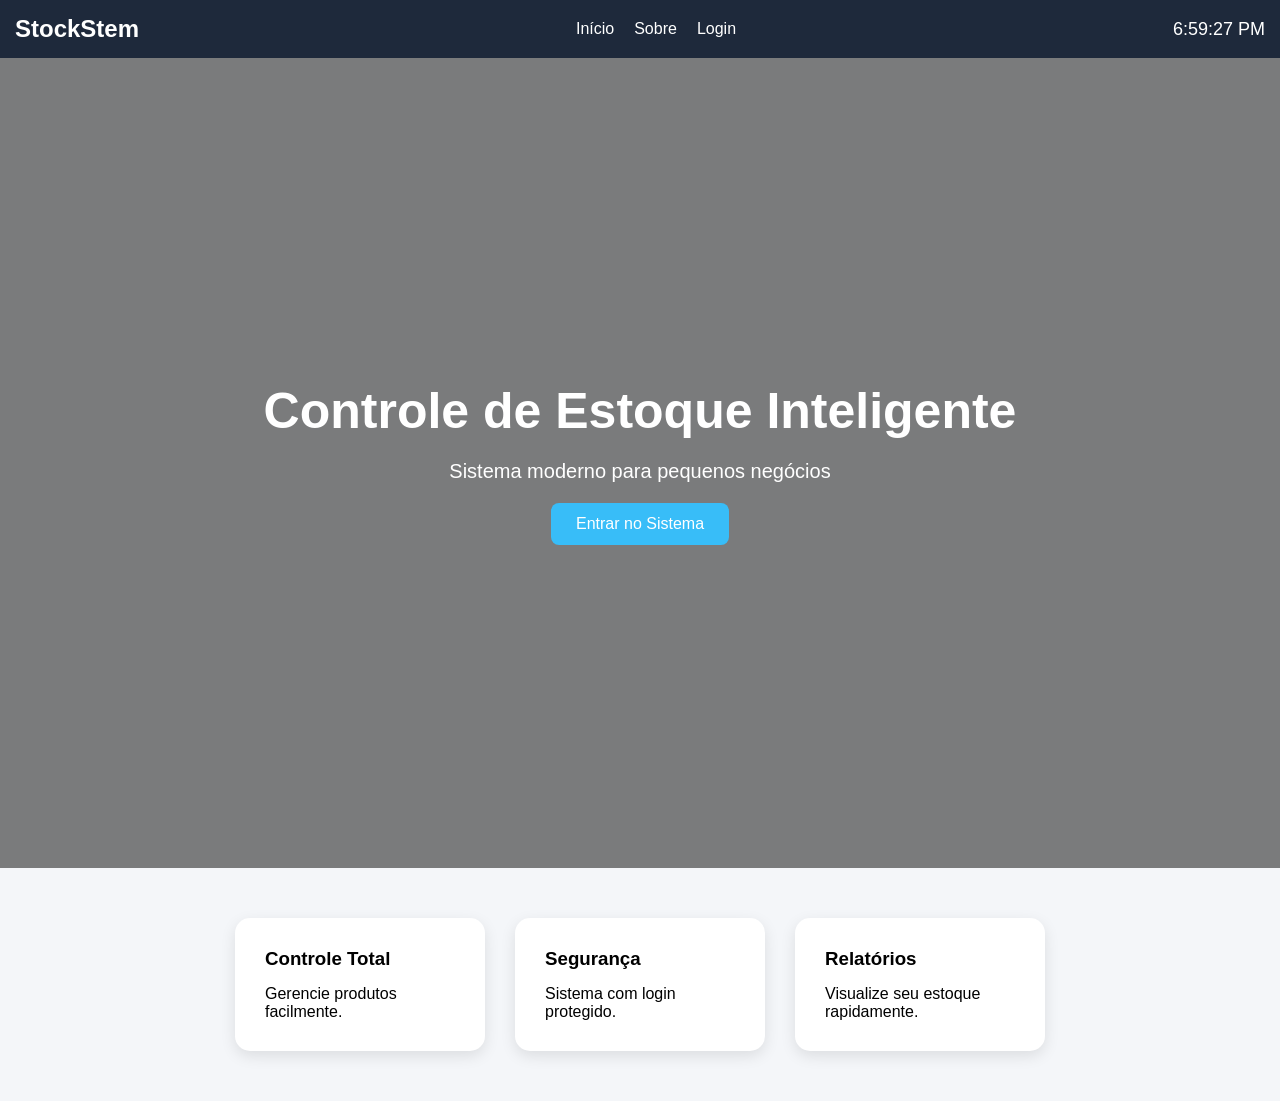
<file: site_facul/index.html>
<!DOCTYPE html>
<html lang="pt-br">

<head>

    <meta charset="UTF-8">

    <title>Controle de Estoque</title>

    <link rel="stylesheet" href="style.css">

</head>

<body>

    <nav>

        <h1>StockStem</h1>

        <ul>
            <li><a href="">Início</a></li>
            <li><a href="">Sobre</a></li>
            <li><a href="login.html">Login</a></li>
        </ul>

        <div id="relogio" class="relogio"></div>

    </nav>

    <section class="hero">

        <h2>Controle de Estoque Inteligente</h2>

        <p>
            Sistema moderno para pequenos negócios
        </p>

        <a href="login.html" class="btn">
            Entrar no Sistema
        </a>

    </section>

    <section class="cards">

        <div class="card">
            <h3>Controle Total</h3>
            <p>Gerencie produtos facilmente.</p>
        </div>

        <div class="card">
            <h3>Segurança</h3>
            <p>Sistema com login protegido.</p>
        </div>

        <div class="card">
            <h3>Relatórios</h3>
            <p>Visualize seu estoque rapidamente.</p>
        </div>

    </section>

    <script src="script.js"></script>

</body>
</html>
</file>
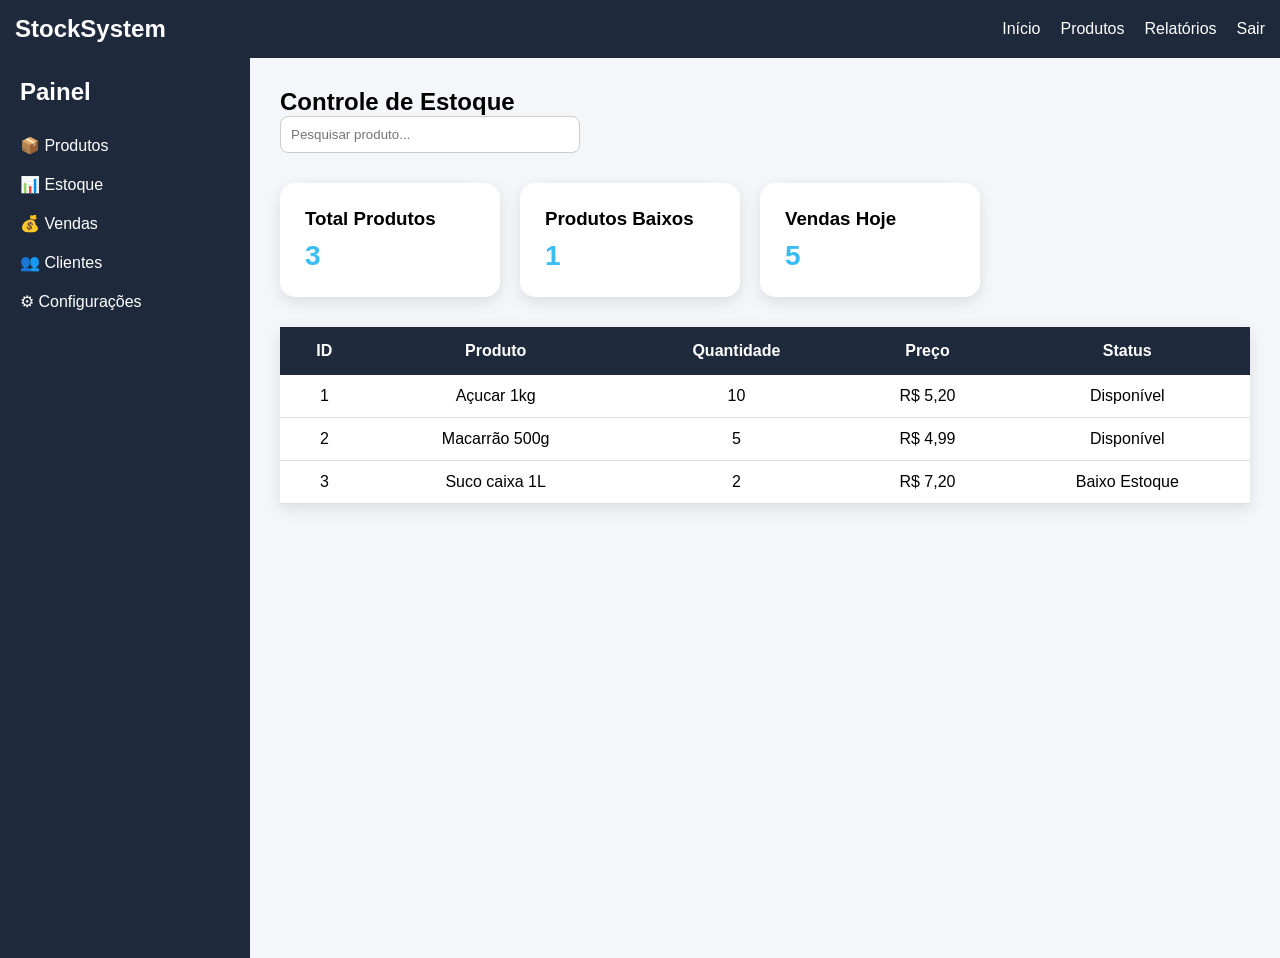
<file: site_facul/estoque.html>
<!DOCTYPE html>
<html lang="pt-br">

<head>

    <meta charset="UTF-8">

    <meta name="viewport"
    content="width=device-width, initial-scale=1.0">

    <title>Área de Estoque</title>

    <link rel="stylesheet"href="style.css">

</head>

<body>

    <!-- MENU -->

    <nav>

        <h1>StockSystem</h1>

        <ul>

            <li><a href="index.html">Início</a></li>

            <li><a href="">Produtos</a></li>

            <li><a href="">Relatórios</a></li>

            <li><a href="login.html">Sair</a></li>

        </ul>

    </nav>

    <!-- CONTAINER -->

    <div class="painel">

        <!-- MENU LATERAL -->

        <aside class="sidebar">

            <h2>Painel</h2>

            <ul>

                <li>📦 Produtos</li>

                <li>📊 Estoque</li>

                <li>💰 Vendas</li>

                <li>👥 Clientes</li>

                <li>⚙ Configurações</li>

            </ul>

        </aside>

        <!-- CONTEÚDO -->

        <main class="conteudo">

            <h2>Controle de Estoque</h2>

            <!-- PESQUISA -->

            <div class="busca">

                <input
                    type="text"
                    id="pesquisa"
                    placeholder="Pesquisar produto..."
                    onkeyup="pesquisarProduto()"
                >

            </div>

            <!-- CARDS -->

            <div class="cards-estoque">

                <div class="card-info">

                    <h3>Total Produtos</h3>

                    <p>3</p>

                </div>

                <div class="card-info">

                    <h3>Produtos Baixos</h3>

                    <p>1</p>

                </div>

                <div class="card-info">

                    <h3>Vendas Hoje</h3>

                    <p>5</p>

                </div>

            </div>

            <!-- TABELA -->

            <table>

                <thead>

                    <tr>

                        <th>ID</th>
                        <th>Produto</th>
                        <th>Quantidade</th>
                        <th>Preço</th>
                        <th>Status</th>

                    </tr>

                </thead>

                <tbody>

                    <tr>

                        <td>1</td>
                        <td>Açucar 1kg</td>
                        <td>10</td>
                        <td>R$ 5,20</td>
                        <td>Disponível</td>

                    </tr>

                    <tr>

                        <td>2</td>
                        <td>Macarrão 500g</td>
                        <td>5</td>
                        <td>R$ 4,99</td>
                        <td>Disponível</td>

                    </tr>

                    <tr>

                        <td>3</td>
                        <td>Suco caixa 1L</td>
                        <td>2</td>
                        <td>R$ 7,20</td>
                        <td>Baixo Estoque</td>

                    </tr>

                </tbody>

            </table>

        </main>

    </div>

<script src="script.js"></script>

</body>
</html>
</file>
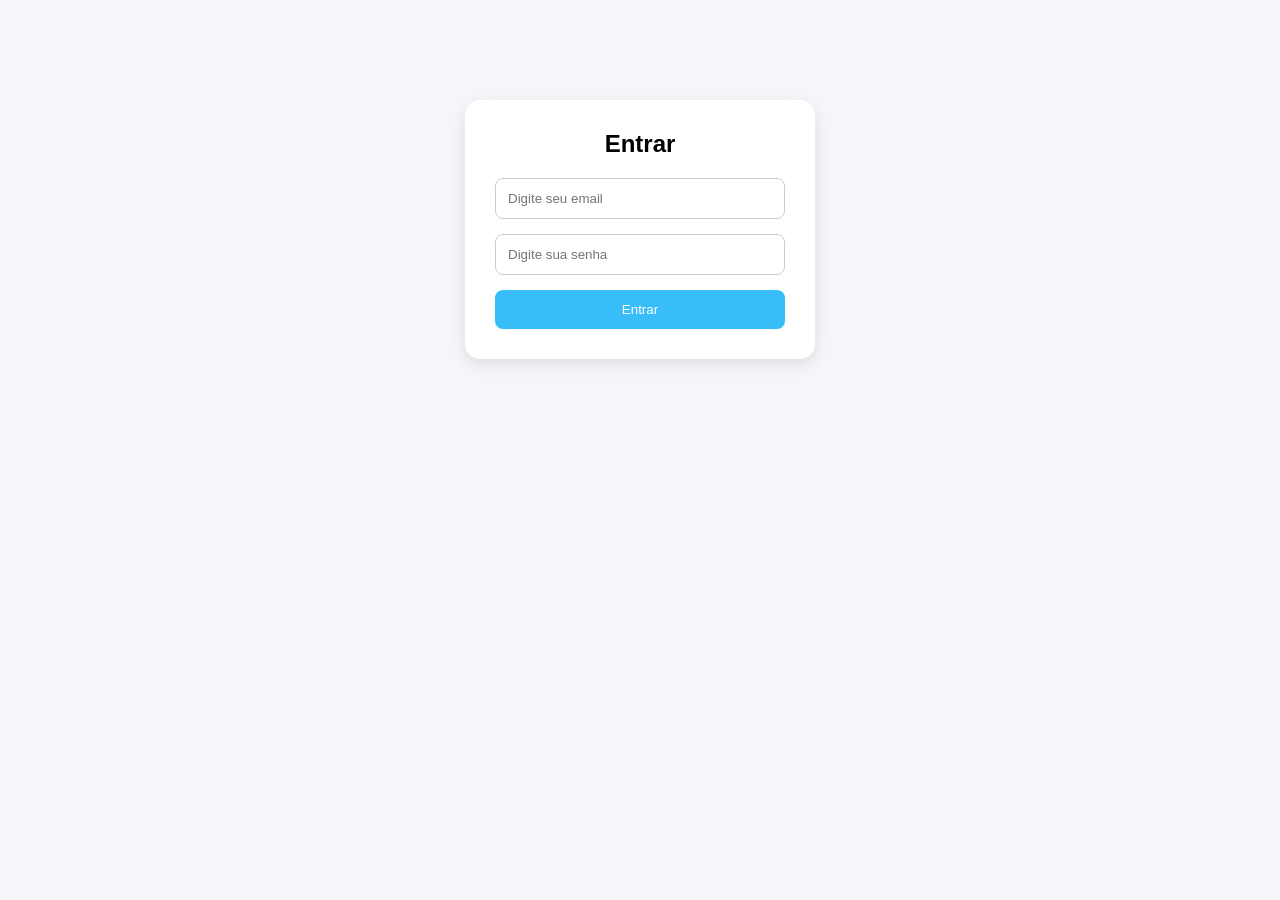
<file: site_facul/login.html>
<!DOCTYPE html>
<html>

<head>

    <title>Login</title>

    <link rel="stylesheet"
    href="style.css">

</head>

<body>

<div class="login">

    <h2>Entrar</h2>

    <form onsubmit="entrar(event)">

        <input
            type="email"
            id="email"
            placeholder="Digite seu email"
            required
        >

        <input
            type="password"
            id="senha"
            placeholder="Digite sua senha"
            required
        >

        <button type="submit">
            Entrar
        </button>

    </form>

    <p id="mensagem"></p>

</div>

<script src="script.js"></script>

</body>
</html>
</file>
<file: site_facul/style.css>
*{
    margin:0;
    padding:0;
    box-sizing:border-box;
    font-family:Arial;
}

body{
    background:#f4f6f9;
}

/* MENU */

nav{
    background:#1e293b;
    padding:15px;
    display:flex;
    justify-content:space-between;
    align-items:center;
}

nav h1{
    color:white;
}

nav ul{
    display:flex;
    list-style:none;
    gap:20px;
}

nav a{
    color:white;
    text-decoration:none;
    transition:0.3s;
}

nav a:hover{
    color:#38bdf8;
}

/* HERO */

.hero{
    height:90vh;
    display:flex;
    justify-content:center;
    align-items:center;
    flex-direction:column;
    background:linear-gradient(
        rgba(0,0,0,0.5),
        rgba(0,0,0,0.5)
    ),
    url('https://images.unsplash.com/photo-1556740749-887f6717d7e4');
    
    background-size:cover;
    color:white;
    text-align:center;
}

.hero h2{
    font-size:50px;
    margin-bottom:20px;
}

.hero p{
    font-size:20px;
    margin-bottom:20px;
}

.btn{
    padding:12px 25px;
    background:#38bdf8;
    color:white;
    text-decoration:none;
    border-radius:8px;
    transition:0.3s;
}

.btn:hover{
    background:#0ea5e9;
}

/* CARDS */

.cards{
    display:flex;
    justify-content:center;
    gap:30px;
    padding:50px;
    flex-wrap:wrap;
}

.card{
    width:250px;
    background:white;
    padding:30px;
    border-radius:15px;
    box-shadow:0 5px 15px rgba(0,0,0,0.1);
    transition:0.3s;
}

.card:hover{
    transform:translateY(-10px);
}

.card h3{
    margin-bottom:15px;
}

/* LOGIN */

.login{
    width:350px;
    margin:100px auto;
    background:white;
    padding:30px;
    border-radius:15px;
    box-shadow:0 5px 15px rgba(0,0,0,0.1);
}

.login h2{
    text-align:center;
    margin-bottom:20px;
}

.login input{
    width:100%;
    padding:12px;
    margin-bottom:15px;
    border:1px solid #ccc;
    border-radius:8px;
}

.login button{
    width:100%;
    padding:12px;
    background:#38bdf8;
    border:none;
    color:white;
    border-radius:8px;
    cursor:pointer;
}

/* ESTOQUE */

.container{
    width:90%;
    margin:auto;
    margin-top:40px;
}

table{
    width:100%;
    border-collapse:collapse;
    background:white;
    box-shadow:0 5px 15px rgba(0,0,0,0.1);
}

table th{
    background:#1e293b;
    color:white;
    padding:15px;
}

table td{
    padding:12px;
    text-align:center;
    border-bottom:1px solid #ddd;
}

.busca{
    margin-bottom:20px;
}

.busca input{
    width:300px;
    padding:10px;
    border-radius:8px;
    border:1px solid #ccc;
}

/* RELÓGIO */

.relogio{
    color:white;
    font-size:18px;
}

/* PAINEL */

.painel{
    display:flex;
}

/* MENU LATERAL */

.sidebar{
    width:250px;
    height:100vh;
    background:#1e293b;
    color:white;
    padding:20px;
}

.sidebar h2{
    margin-bottom:30px;
}

.sidebar ul{
    list-style:none;
}

.sidebar li{
    margin:20px 0;
    cursor:pointer;
    transition:0.3s;
}

.sidebar li:hover{
    color:#38bdf8;
}

/* CONTEÚDO */

.conteudo{
    flex:1;
    padding:30px;
}

/* CARDS ESTOQUE */

.cards-estoque{
    display:flex;
    gap:20px;
    margin:30px 0;
    flex-wrap:wrap;
}

.card-info{
    background:white;
    padding:25px;
    width:220px;
    border-radius:15px;
    box-shadow:0 5px 15px rgba(0,0,0,0.1);
}

.card-info h3{
    margin-bottom:10px;
}

.card-info p{
    font-size:28px;
    color:#38bdf8;
    font-weight:bold;
}
</file>
